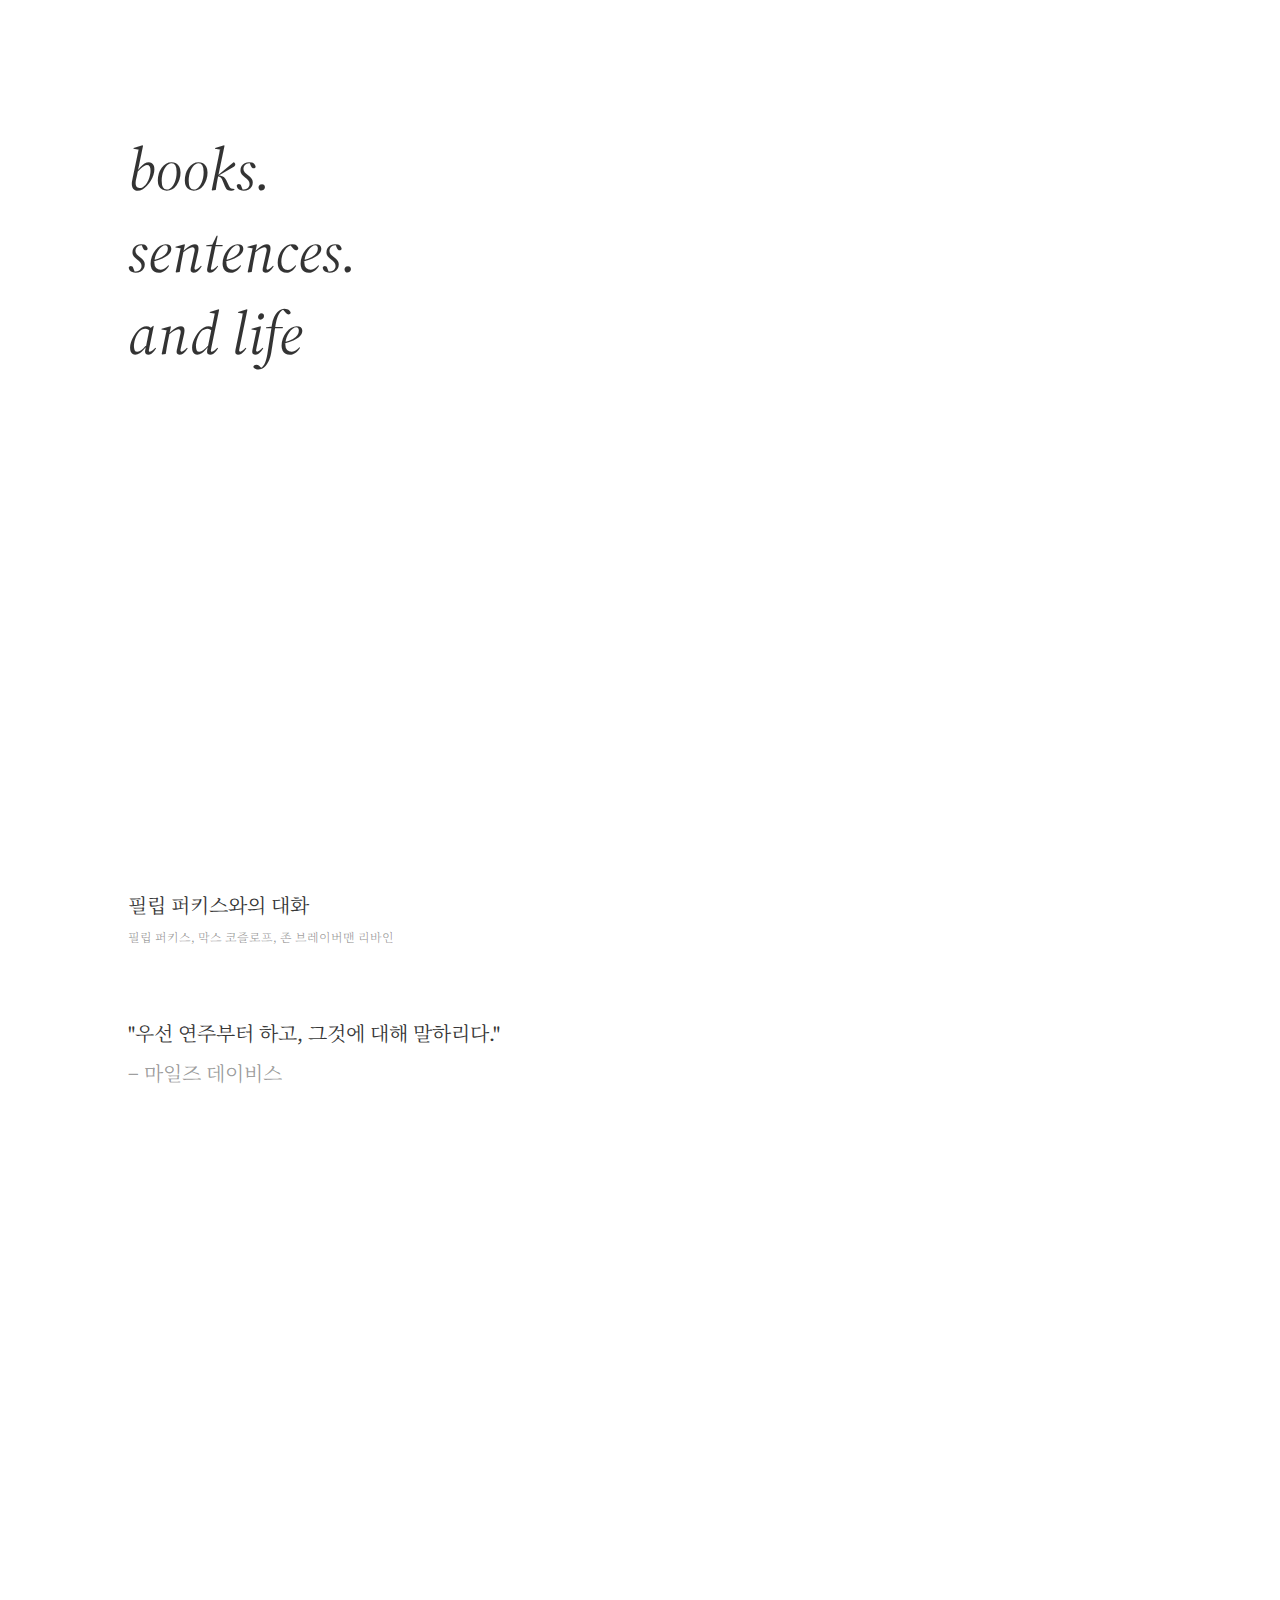
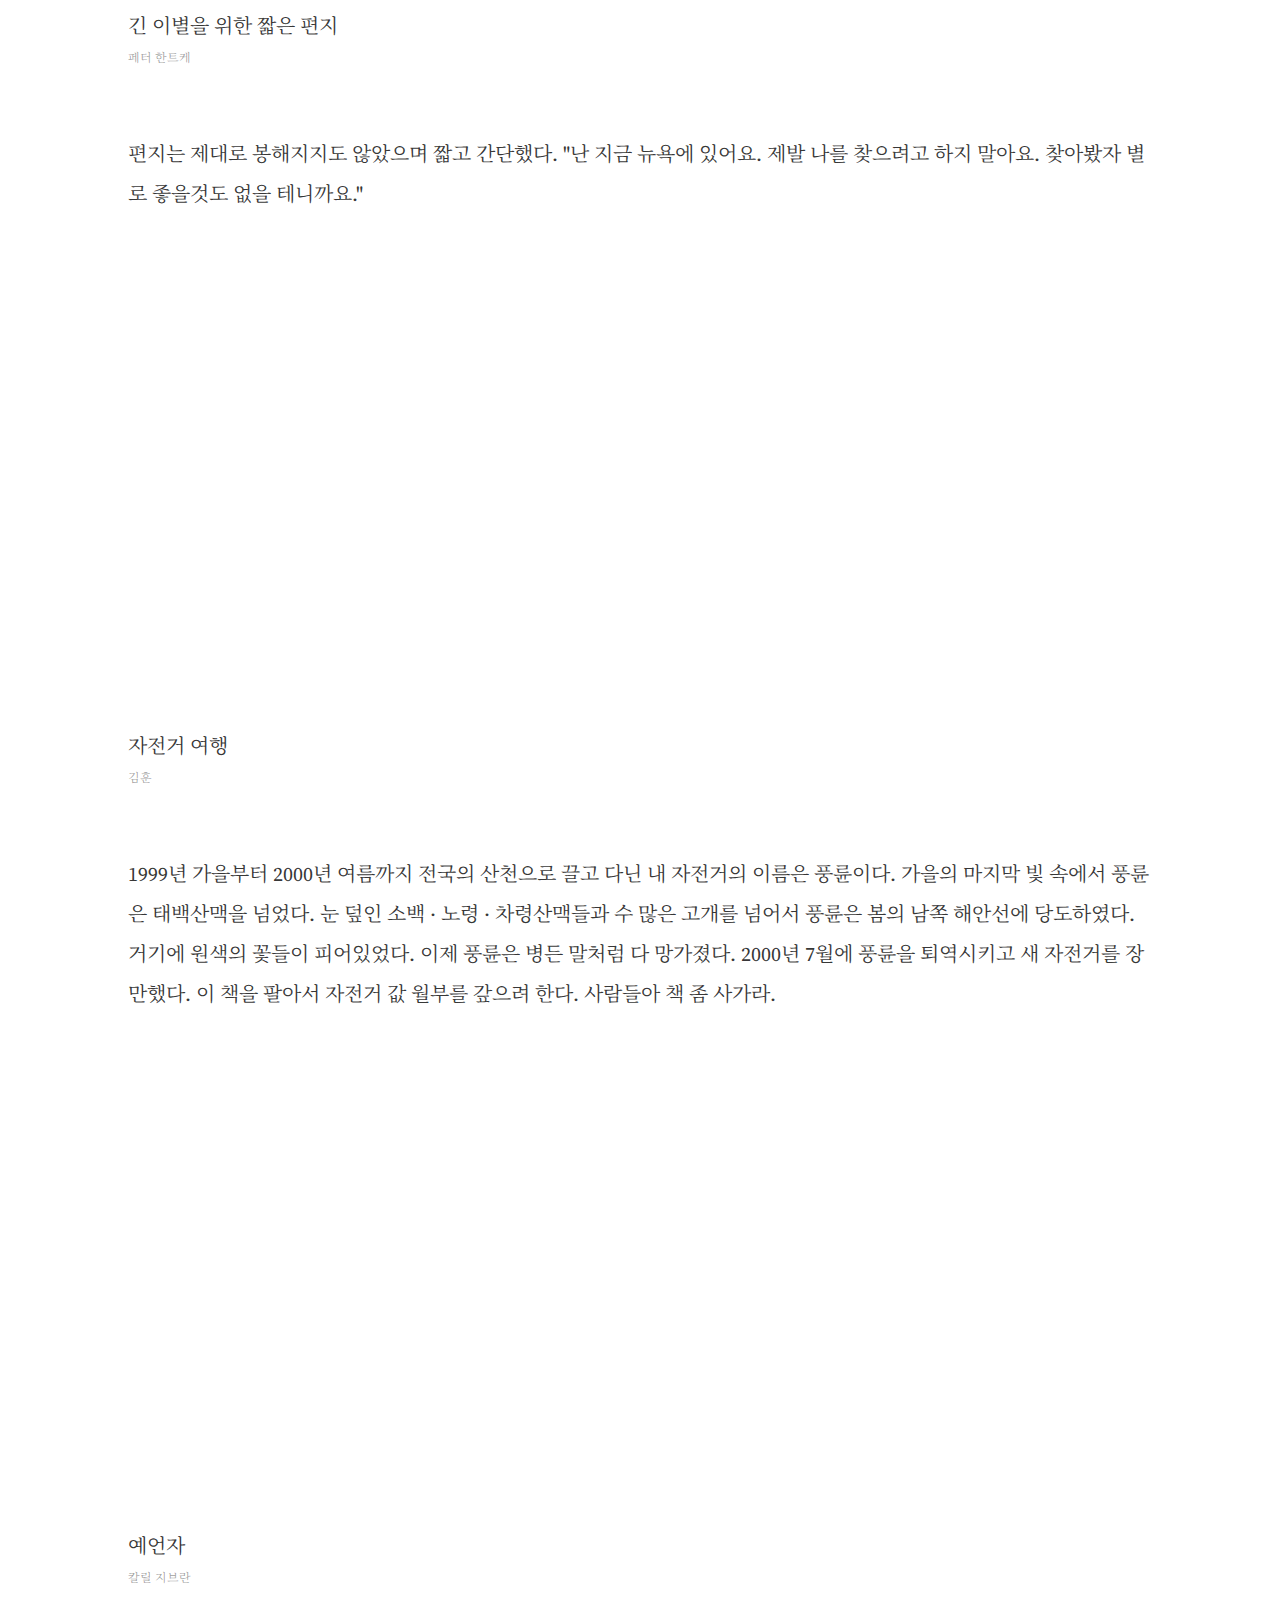
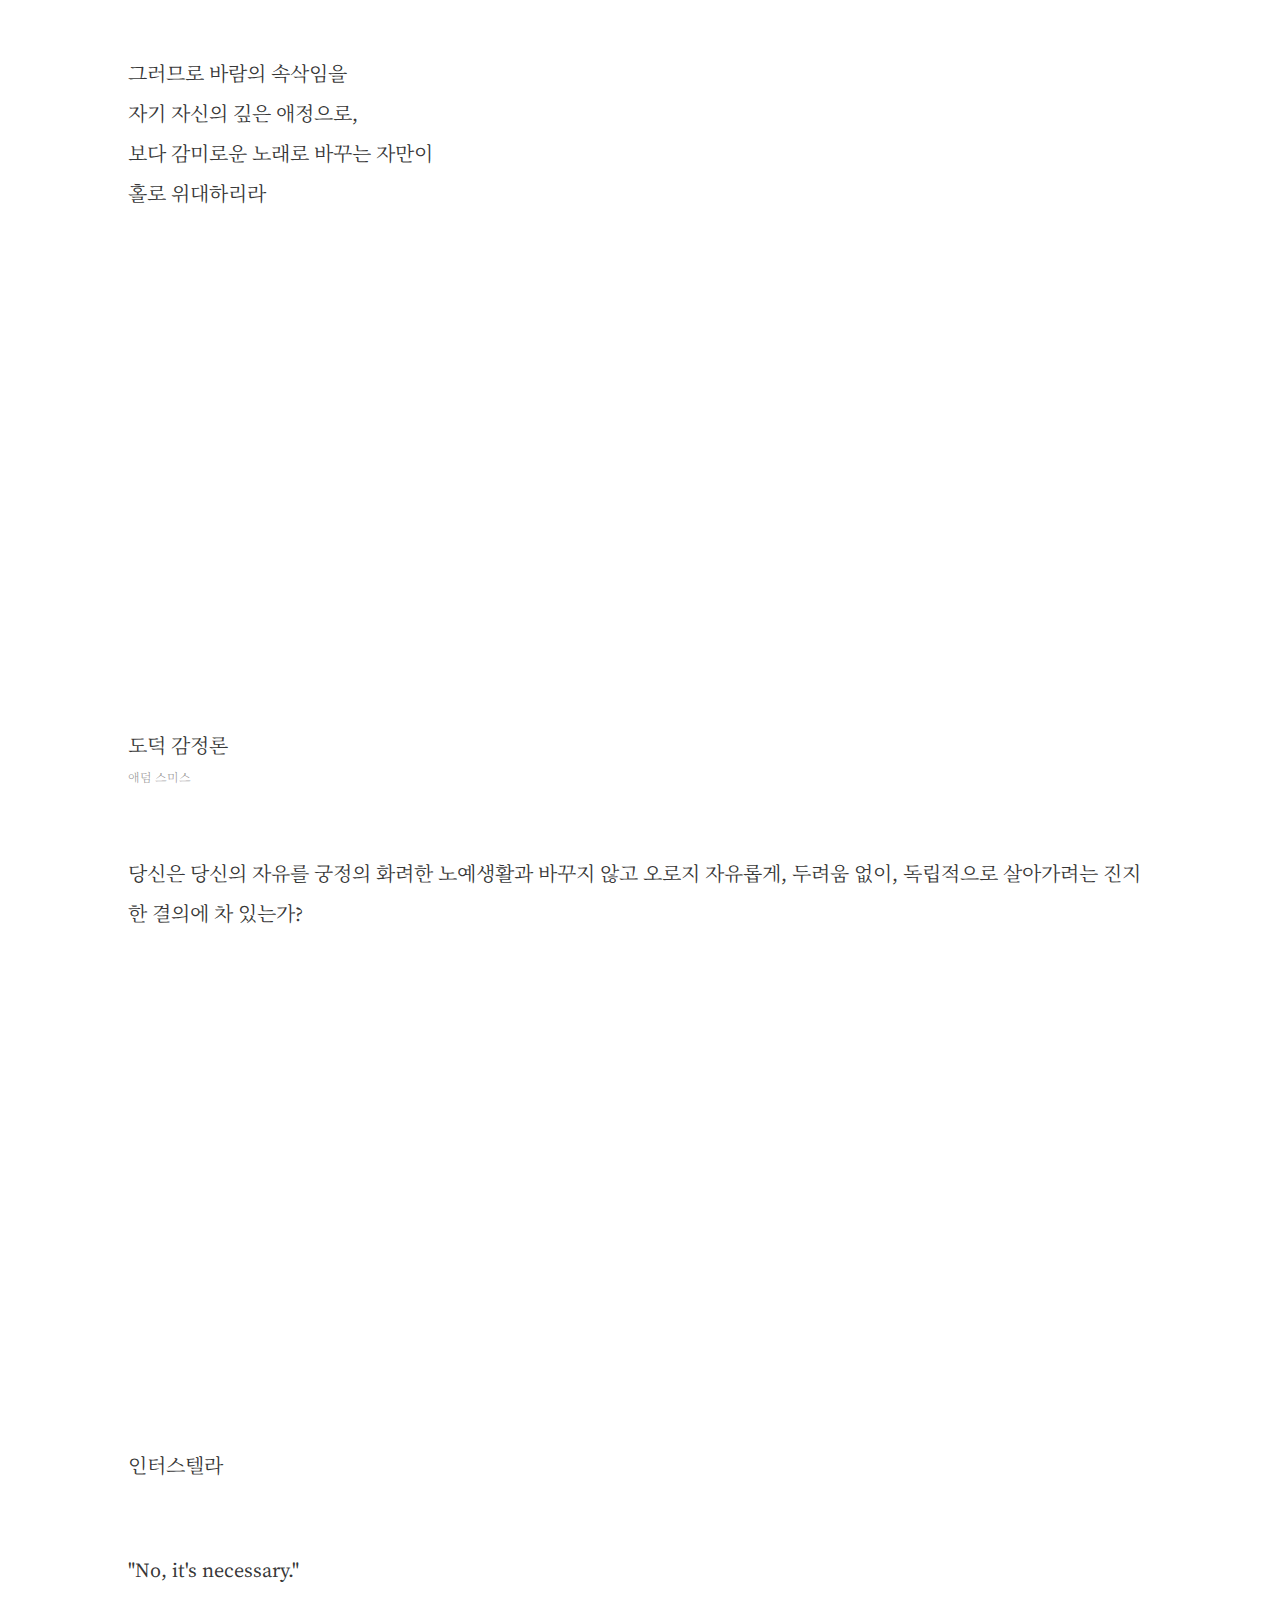
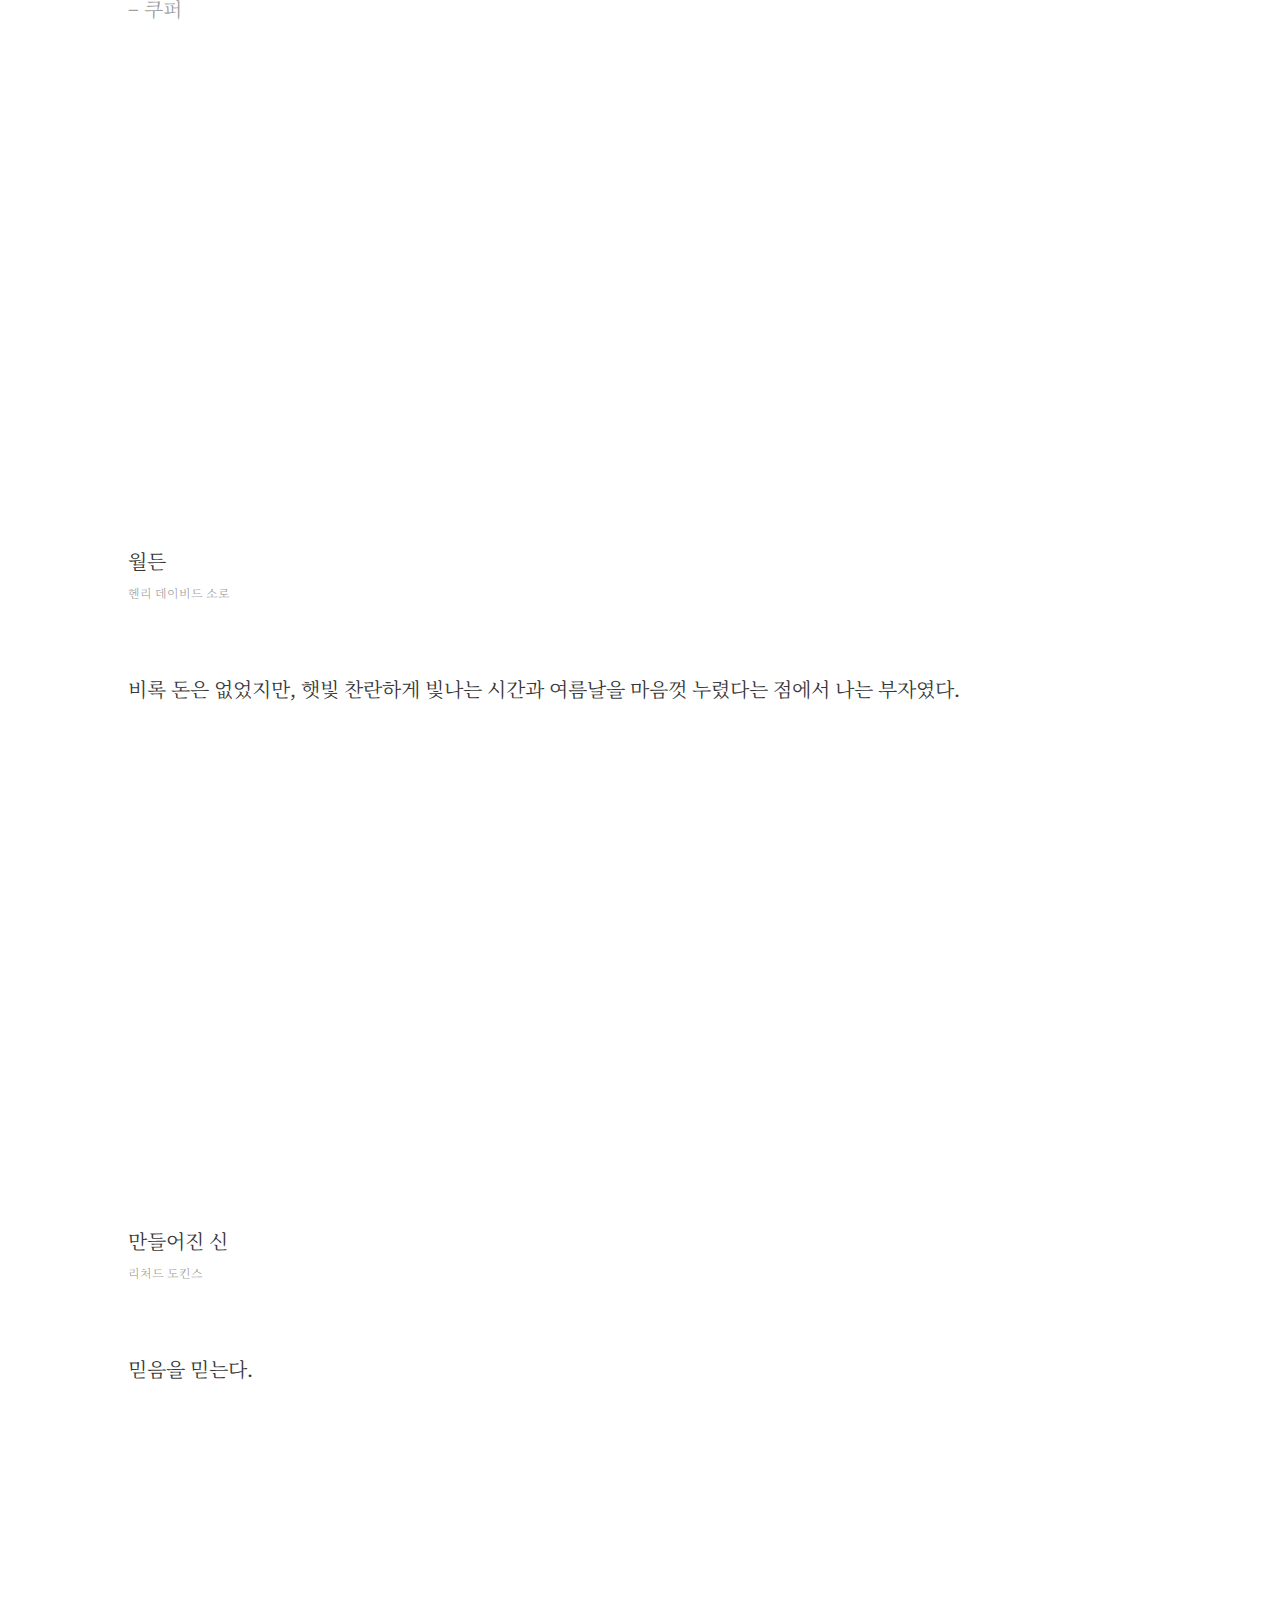
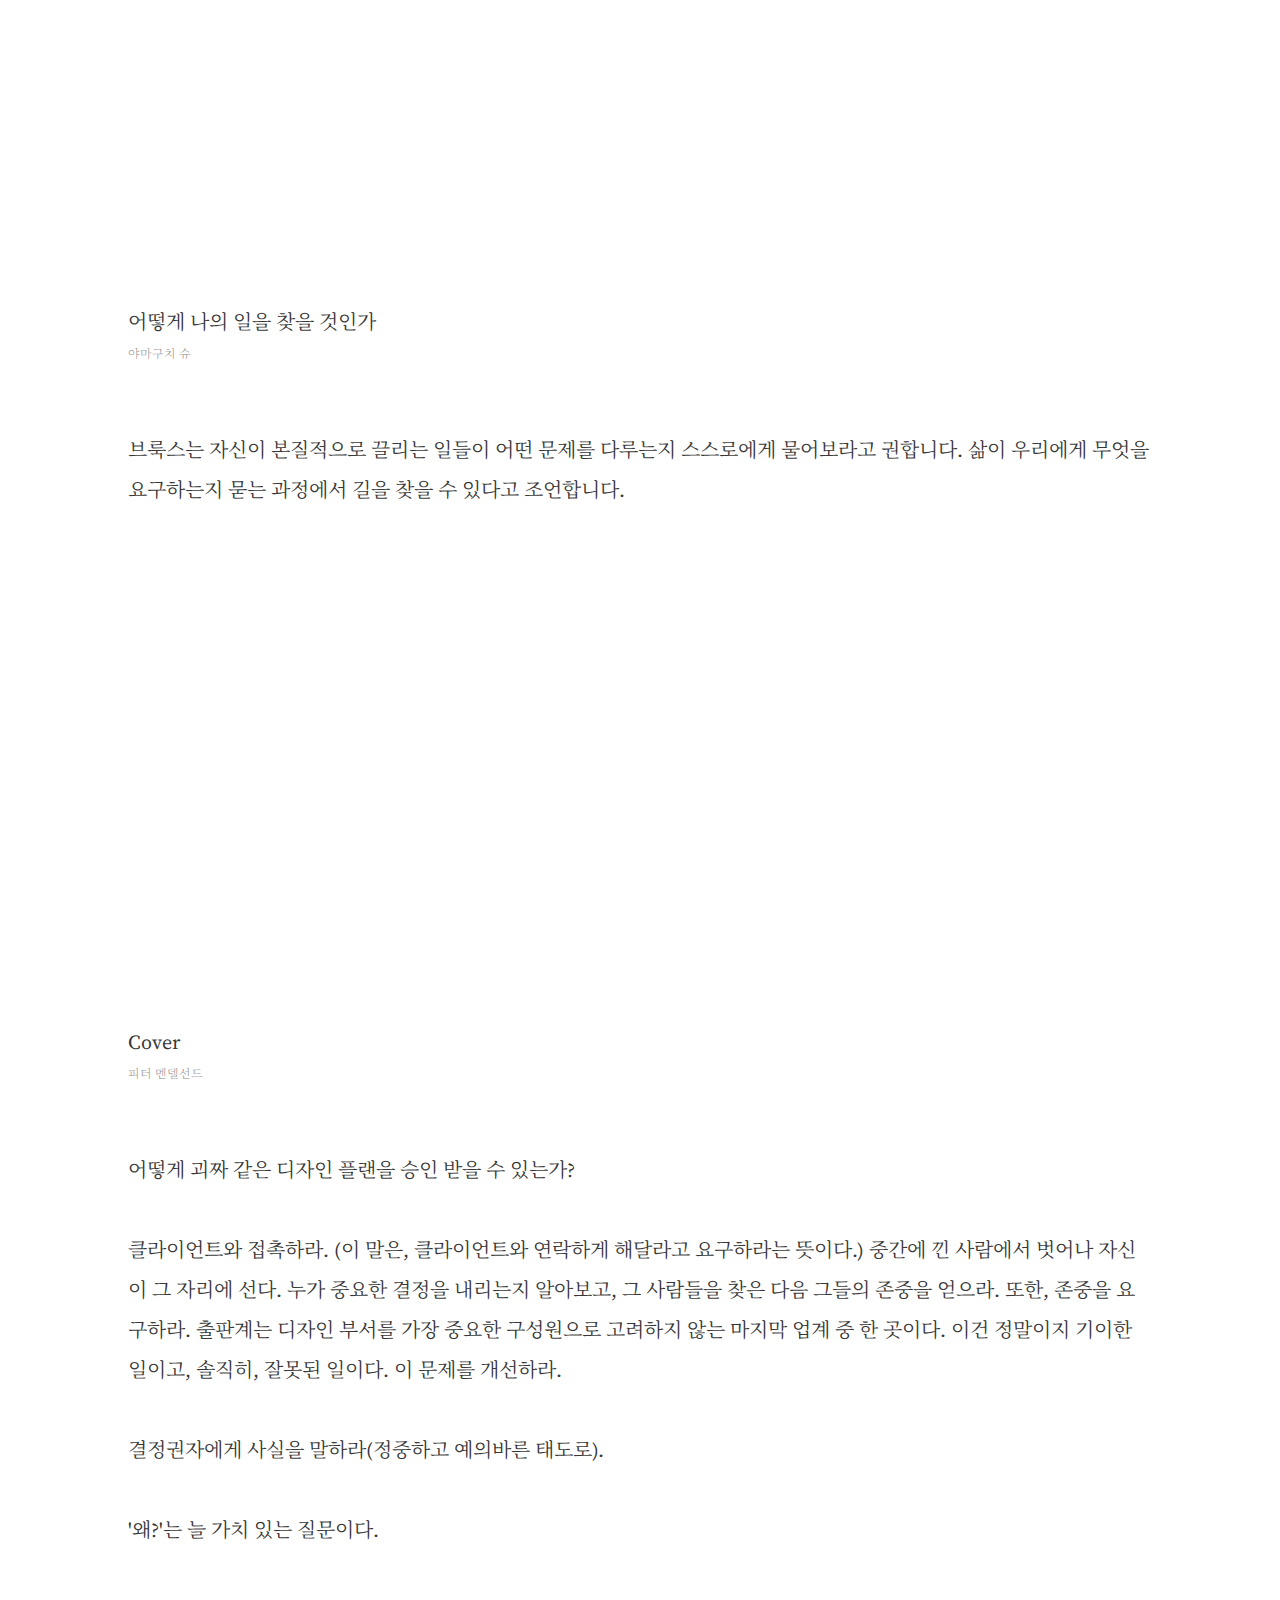
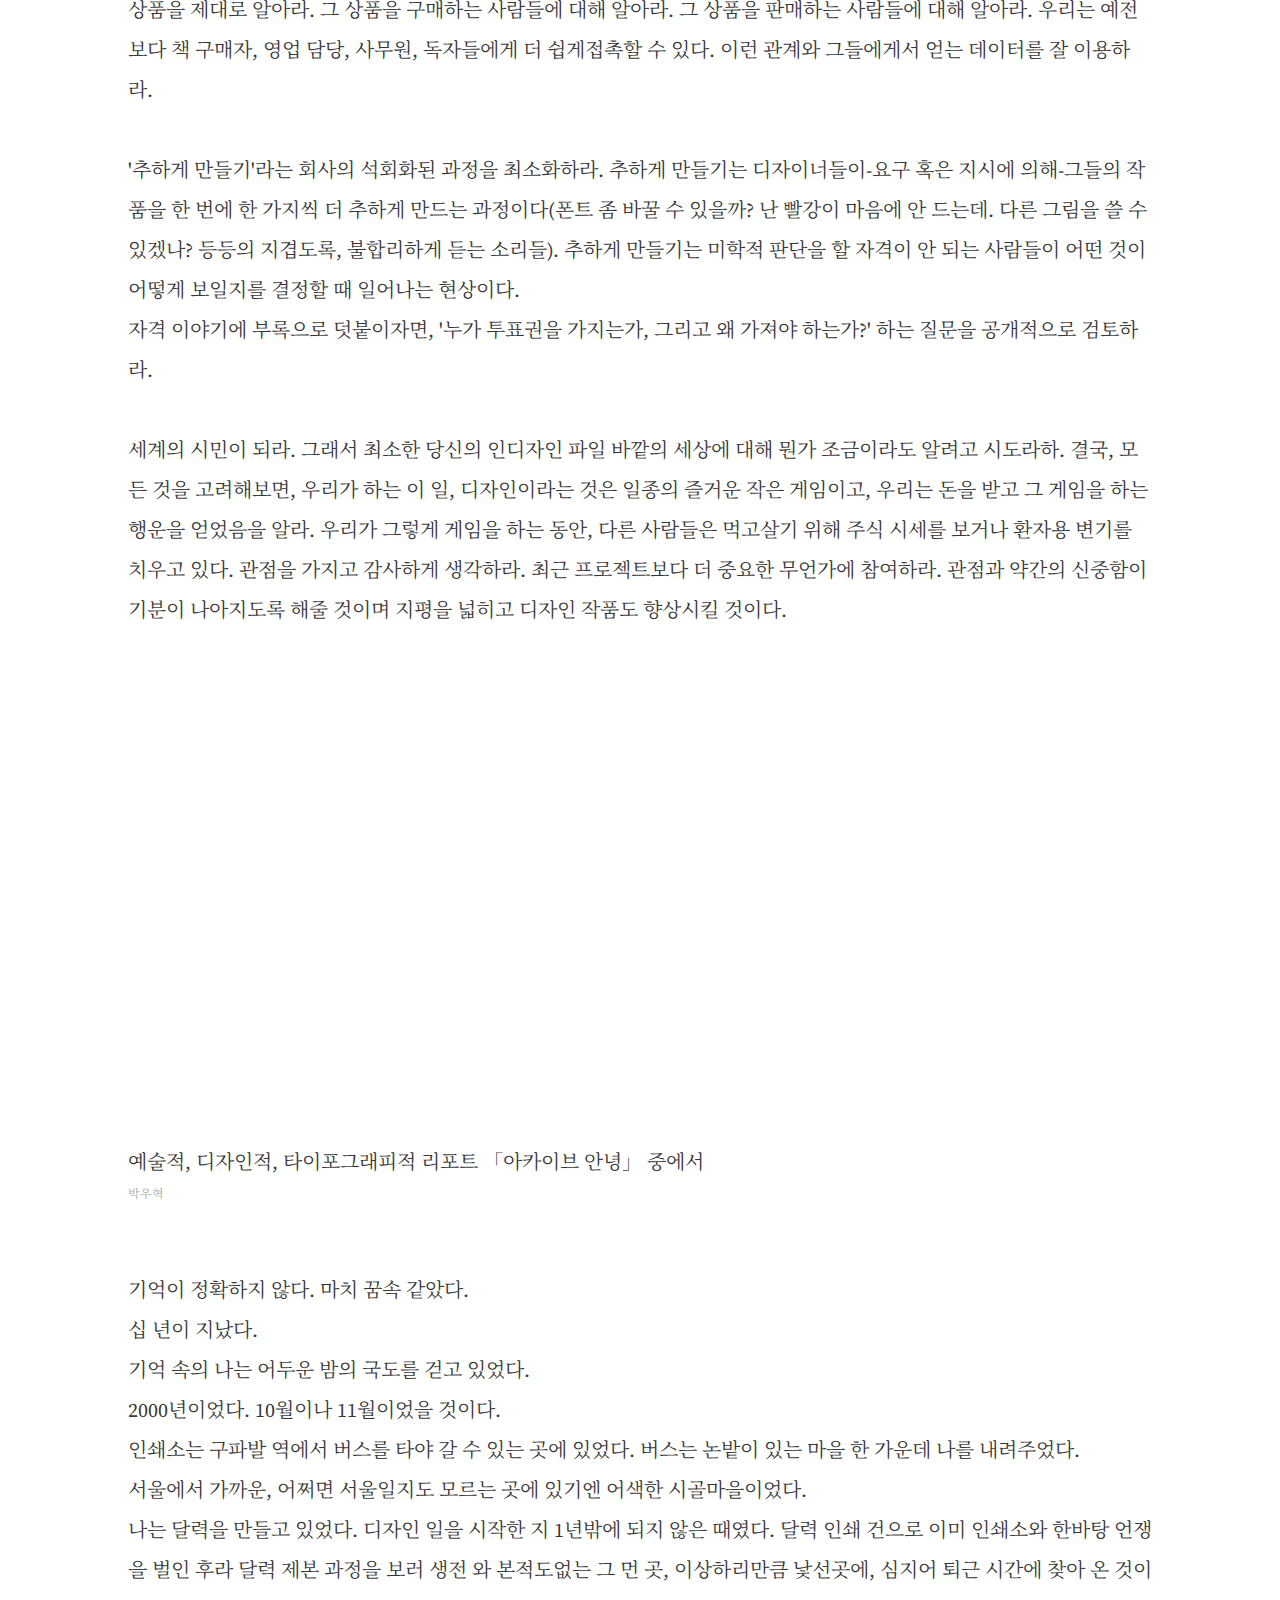
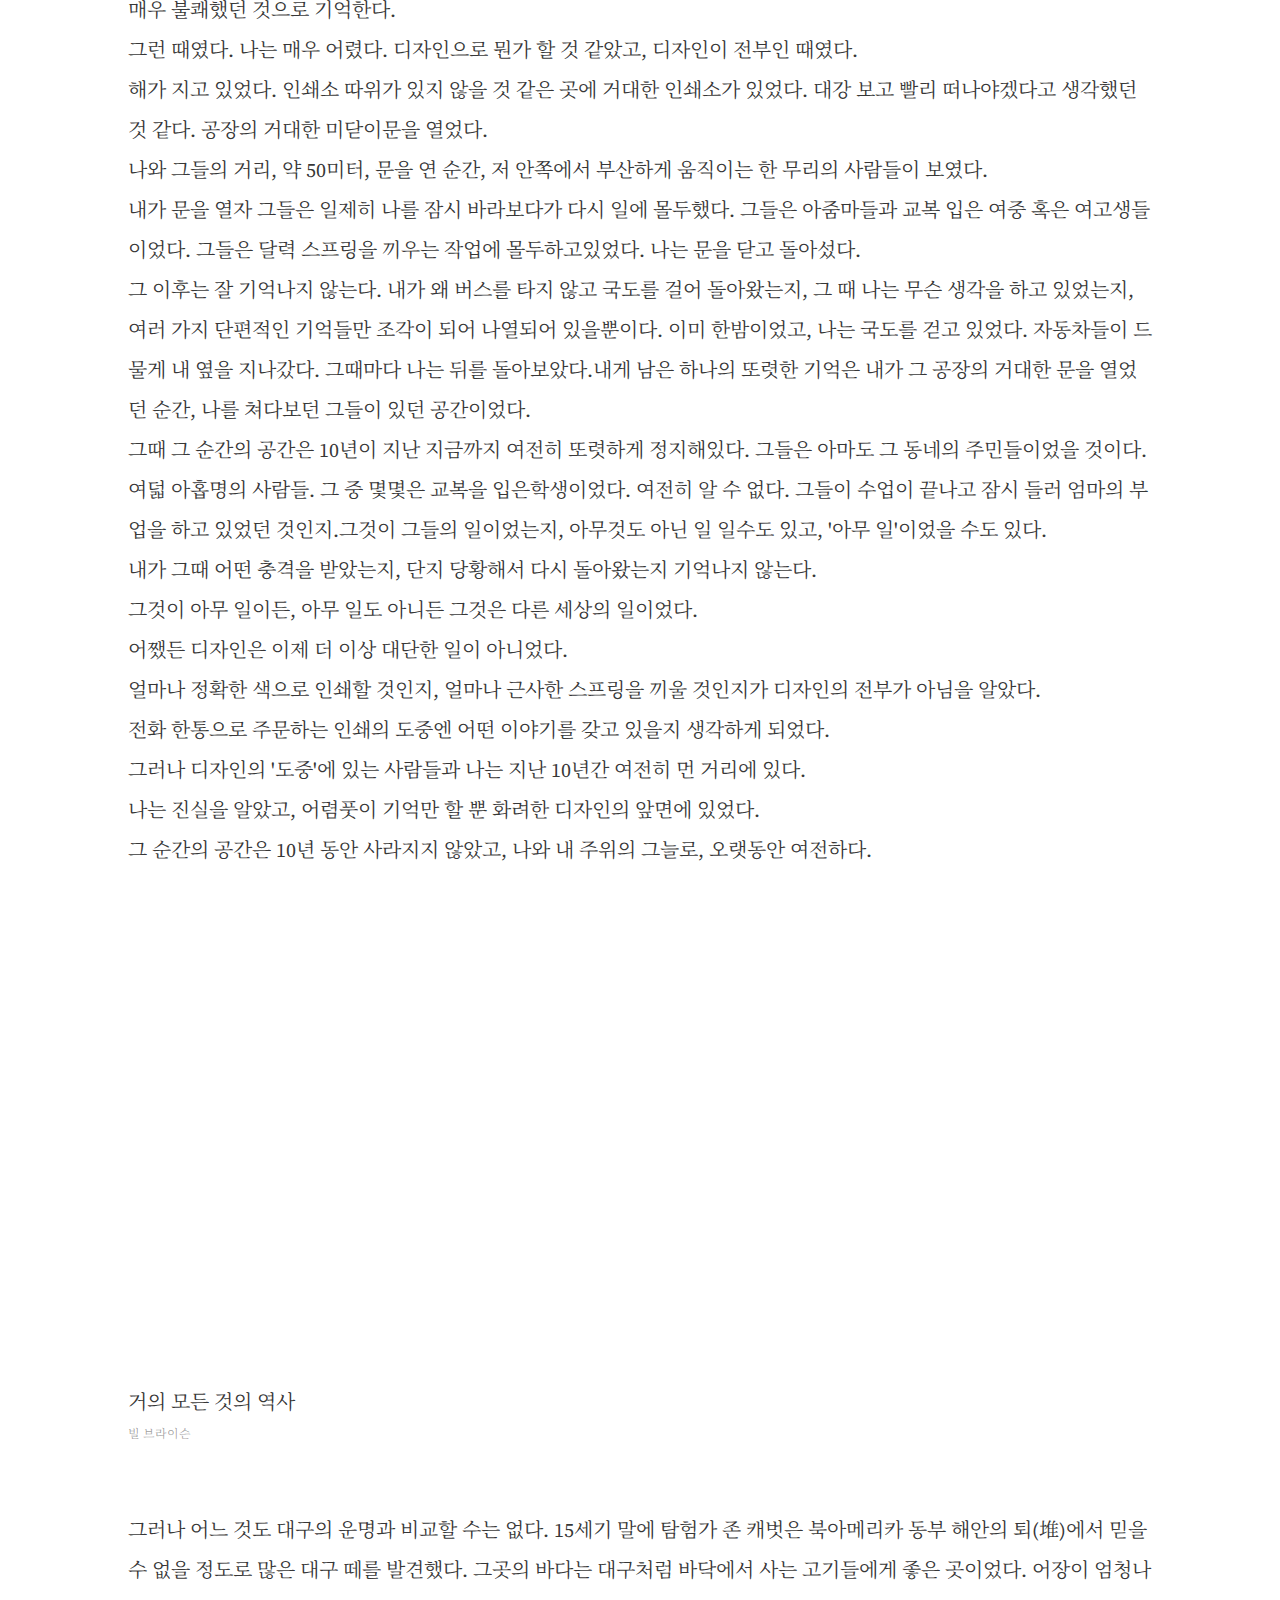
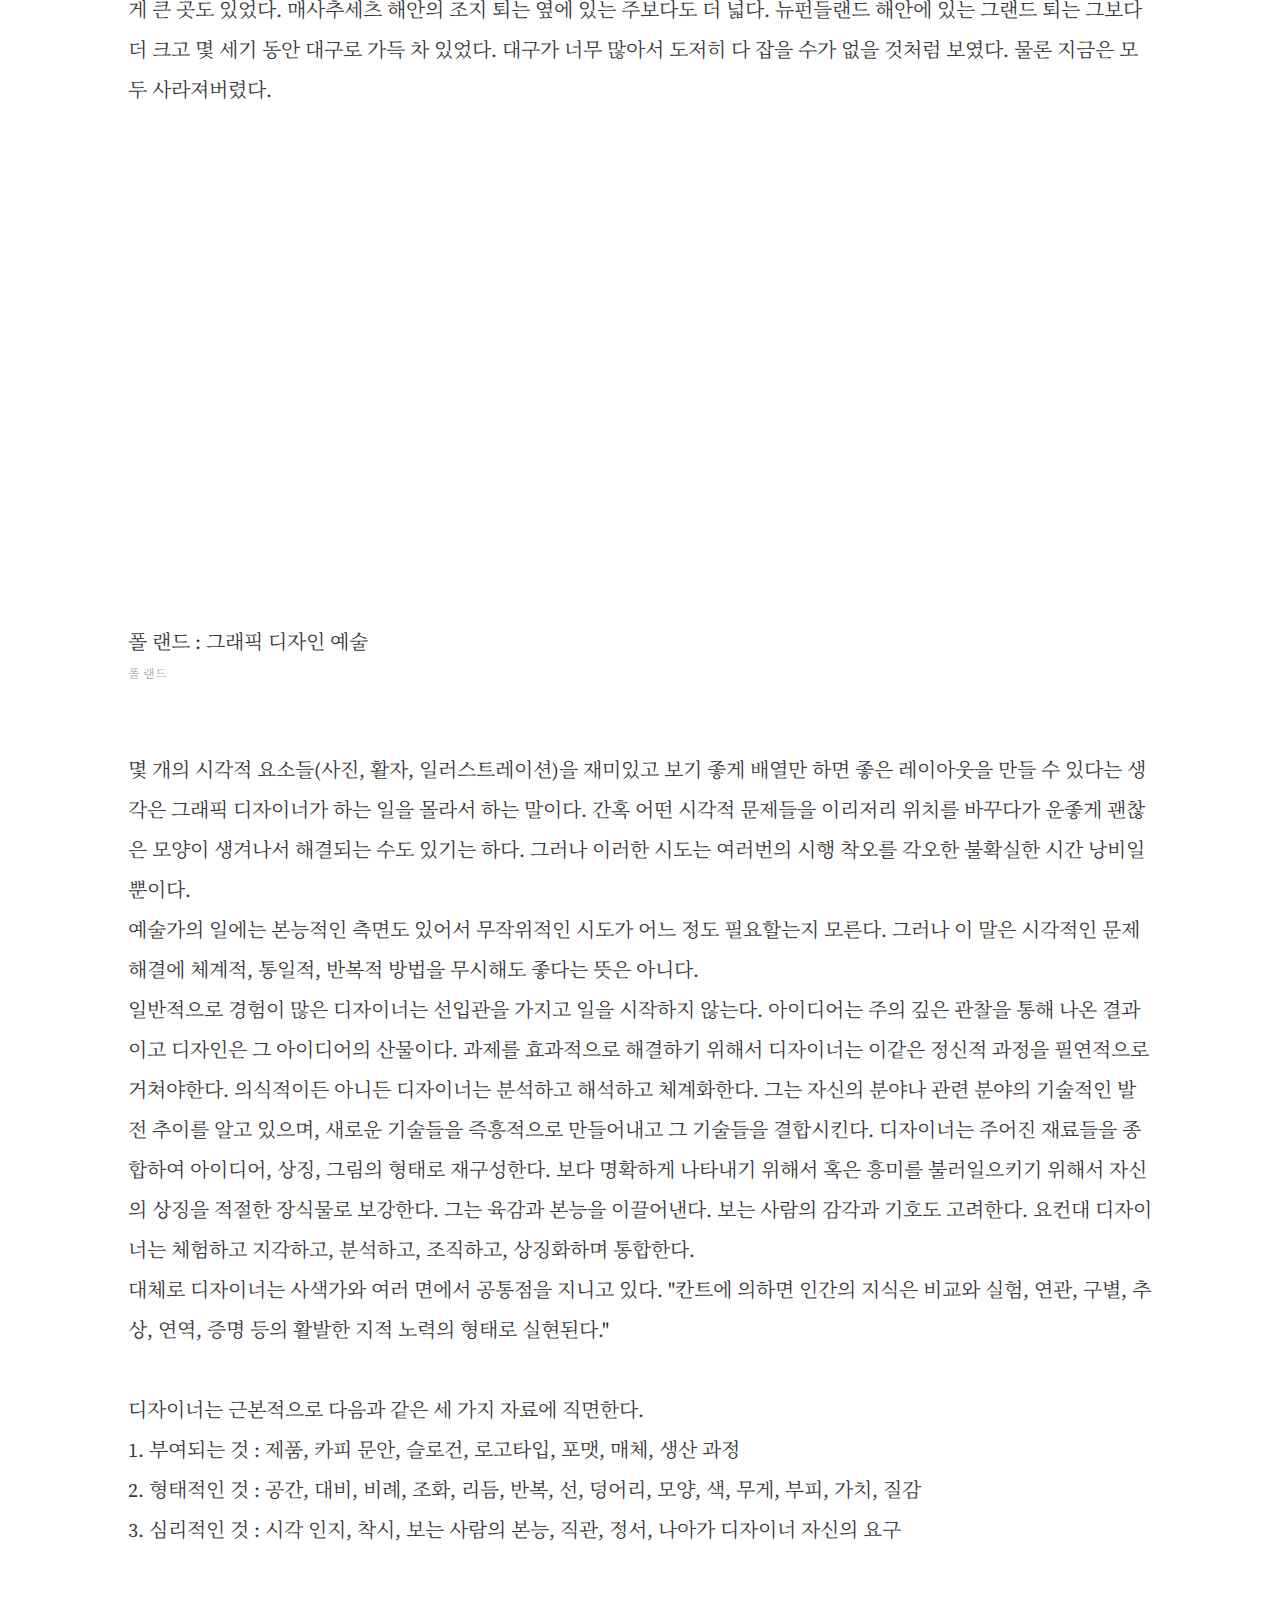
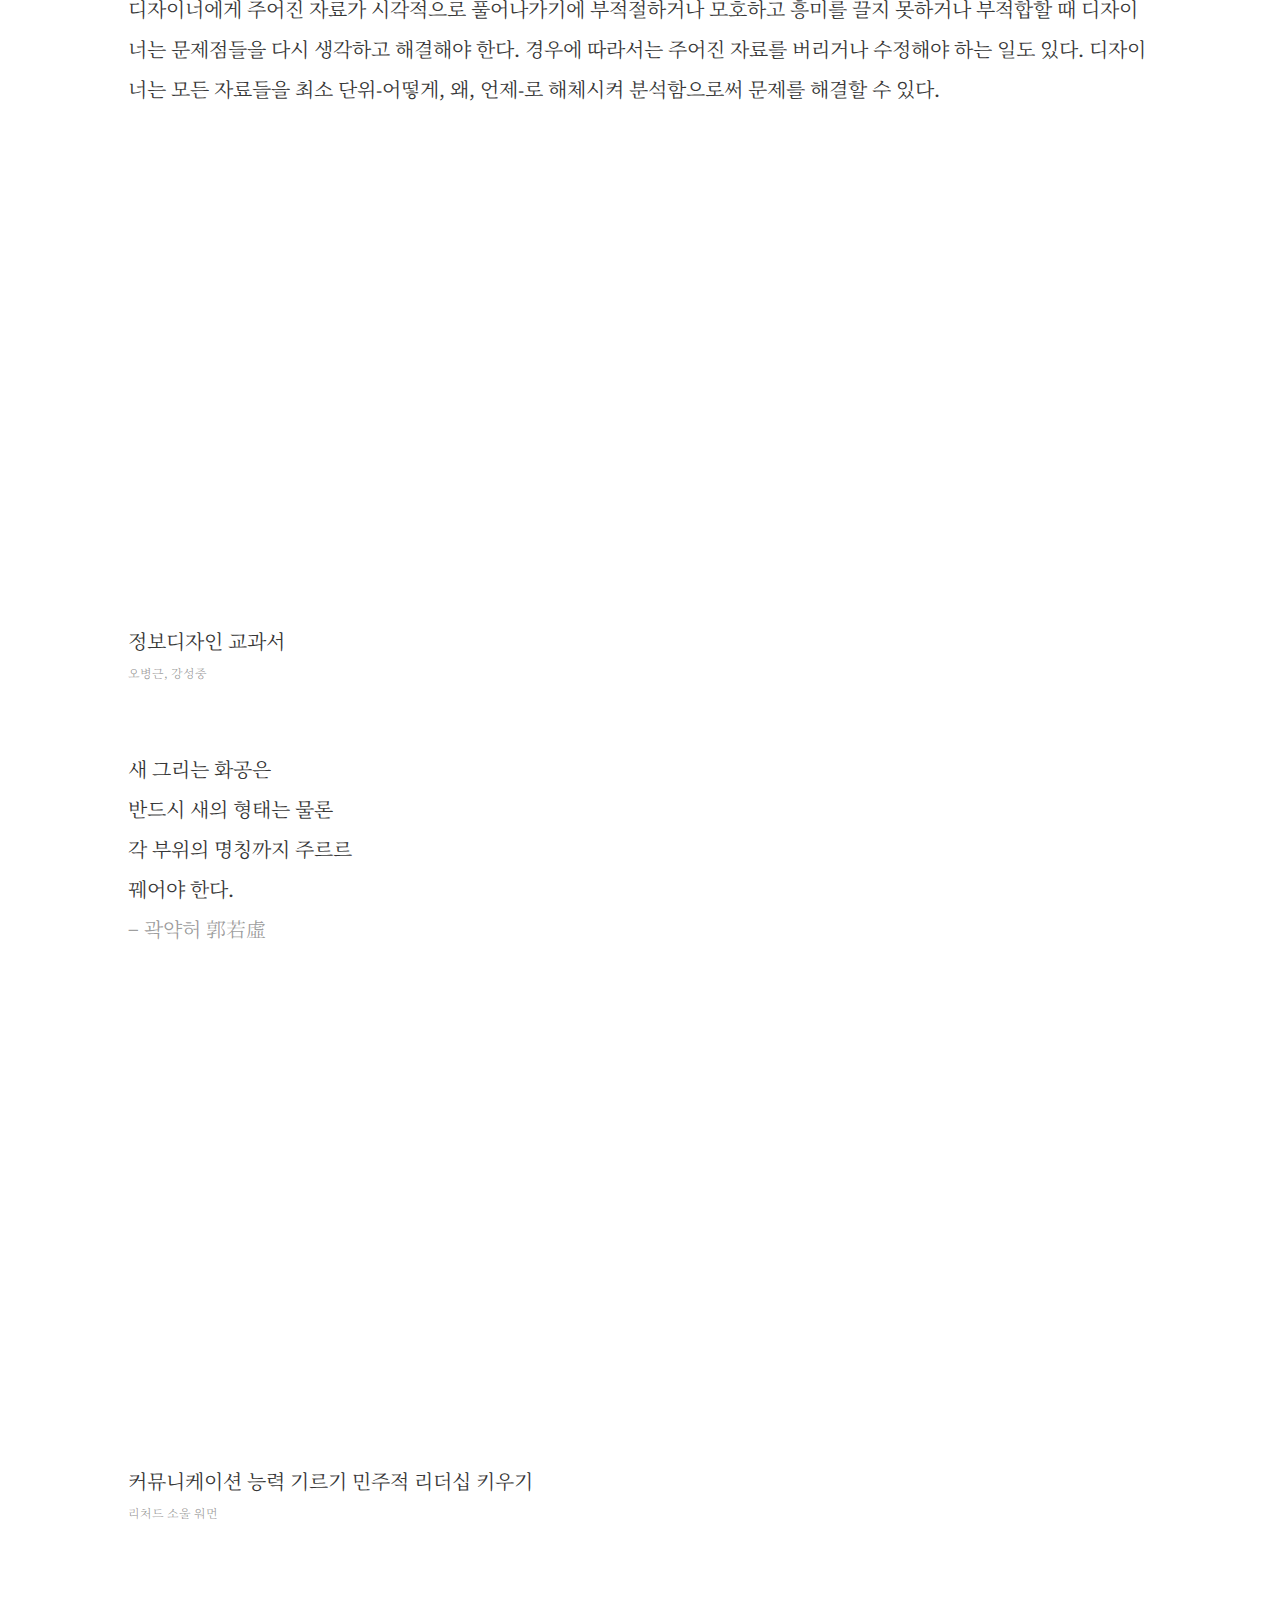
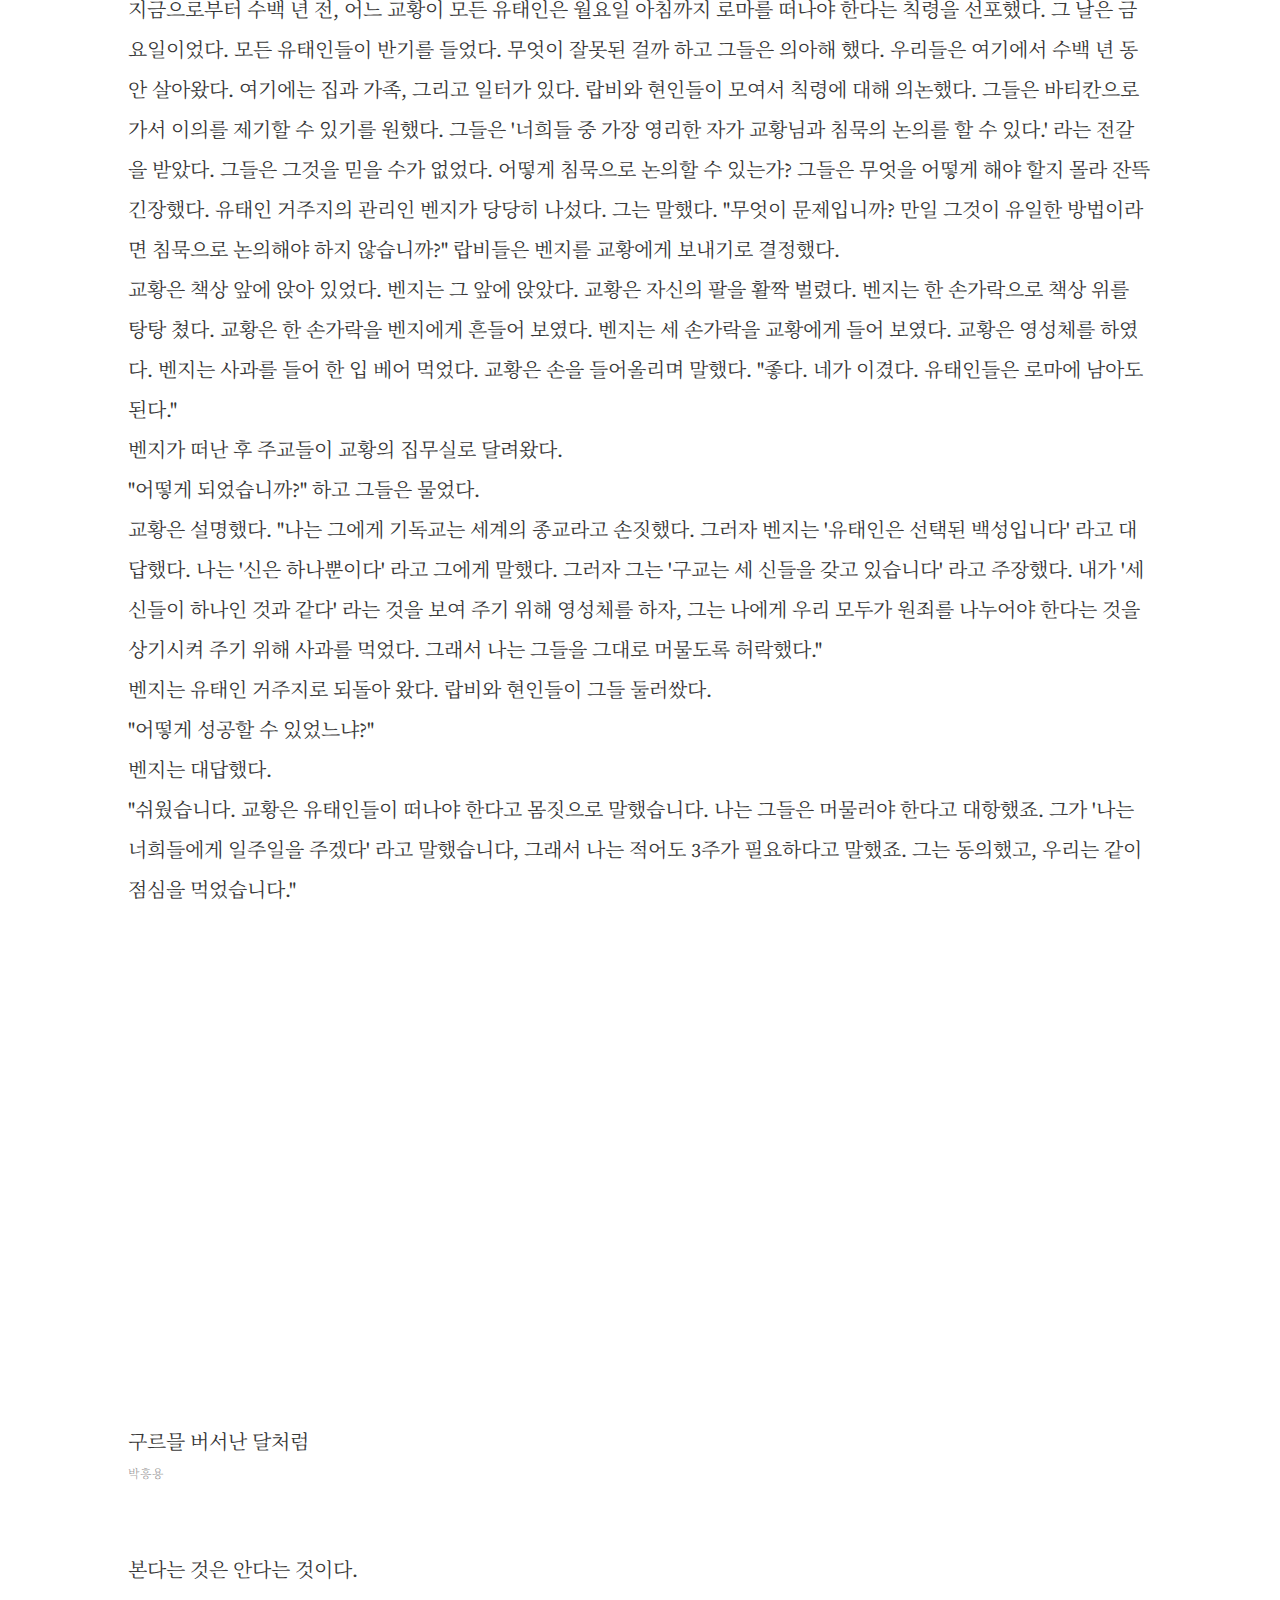
<file: index.html>
<!doctype html>
<html lang="ko">

<head>
<meta charset="utf-8">
<meta name="viewport" content="width=device-width">
<meta name="robots" content="index, follow">
<link rel="stylesheet" href="css/style.css">
<link rel="apple-touch-icon" sizes="180x180" href="favicon/apple-touch-icon.png">
<link rel="icon" type="image/png" sizes="32x32" href="favicon/favicon-32x32.png">
<link rel="icon" type="image/png" sizes="16x16" href="favicon/favicon-16x16.png">
<link rel="manifest" href="favicon/site.webmanifest">
<link rel="mask-icon" href="favicon/safari-pinned-tab.svg" color="#000">
<meta name="msapplication-TileColor" content="#000000">
<meta name="theme-color" content="#ffffff">
<title>books. sentences. and life</title>
<meta name="description" content="인생의 지표로 삼을 수 있는 문장을 비정기적으로 기록합니다.">
<meta property="og:type" content="website"> 
<meta property="og:title" content="books. sentences. and life">
<meta property="og:description" content="인생의 지표로 삼을 수 있는 문장을 비정기적으로 기록합니다.">
<meta property="og:image" content="https://www-kei.github.io/sentences/og.png">
<meta property="og:url" content="https://www-kei.github.io/sentences/">
</head>

<body>
<header>books.<br>sentences.<br>and life</header>
<hr class="hr gutter-xl">

<script src="sentences.json" type="text/javascript"></script>
<script>
    var parseData = JSON.parse(JSON.stringify(list));
    var obj = Object.keys(parseData.sentences).length;
    const makeItems = () => {
        let htmlStr = '';
        for(i=0; i < obj; i++){
            htmlStr += '<li><div><h3>' + parseData.sentences[i].title + '</h3><span>' + parseData.sentences[i].author + '</span></div><div><p>' + parseData.sentences[i].sentence + '</p><span>' + parseData.sentences[i].speaker + '</span></div></li>';
        }
        return htmlStr;
    };
    document.querySelector('body').insertAdjacentHTML(
        'beforeend',
        `<ul>
            ${makeItems(parseData)}
        </ul>`
    );
</script>
       
<footer>books books books, sometimes movies</footer>
</body>

</html>
</file>
<file: css/style.css>
@import url("https://fonts.googleapis.com/css2?family=Noto+Serif+KR&family=Source+Serif+4:opsz@8..60&display=swap");
hr {
  clear: both;
  margin: 0;
  border: none;
  outline: none;
}
hr.gutter-3xl {
  height: 51.2rem;
}
hr.gutter-2xl {
  height: 25.6rem;
}
hr.gutter-xl {
  height: 12.8rem;
}
hr.gutter-l {
  height: 6.4rem;
}
hr.gutter-m {
  height: 3.2rem;
}
hr.gutter-s {
  height: 1.6rem;
}

* {
  -webkit-overflow-scrolling: touch;
}

*,
*::before,
*::after {
  box-sizing: border-box;
}

html, body {
  min-height: 100%;
}

html {
  font-size: 10px;
  font-family: "Source Serif 4", "Noto Serif KR", serif;
  font-weight: 400;
  color: rgba(0, 0, 0, 0.8);
  scroll-behavior: smooth;
  -webkit-text-size-adjust: none;
}

body {
  background-color: #fff;
}

body, div, dl, dt, dd, ul, ol, li, h1, h2, h3, h4, h5, h6, pre, code, fieldset, form, legend, p, blockquote, th, td, label, input, select, textarea, button, a {
  margin: 0;
  padding: 0;
}

a, h1, h2, h2, h3, h4, h5, h6, label, input, textarea, select, button, small, p, span, dl, ul, ol, th, td, address, em, i, strong {
  font-size: inherit;
  font-family: inherit;
  font-weight: inherit;
  line-height: 2;
  color: inherit;
}

dl, ol, ul, li {
  list-style: none;
}

h1, h2, h2, h3, h4, h5, h6, address, em, i, strong, th {
  font-style: normal;
}

a {
  text-decoration: none;
}

img {
  border: 0;
}

fieldset {
  border: none;
}

a:focus, button:focus, textarea:focus, input:focus, select:focus, li:focus {
  outline: none;
}

a, button, select {
  cursor: pointer;
}

input[type=button], input[type=submit], select {
  border: none;
  background: none;
}

input[type=text], input[type=password], input[type=search], input[type=number], input[type=email], input[type=tel], input[type=file], input[type=date], select, textarea {
  -webkit-appearance: none;
  border-radius: 0;
  -webkit-border-radius: 0;
}

select {
  -webkit-appearance: none;
  -moz-appearance: none;
  appearance: none;
  box-sizing: border-box !important;
  vertical-align: middle !important;
}

select::-ms-expand {
  display: none;
}

textarea {
  resize: vertical;
}

button {
  border: none;
  background: transparent;
}

table {
  border-spacing: 0;
}

iframe {
  border: none;
}

.hypen {
  width: 2rem;
  height: 0.12rem;
  background-color: #000;
}

.quote:before {
  content: '"';
}
.quote:after {
  content: '"';
}

.speaker:before {
  content: "- ";
}

body {
  margin-right: 3.2rem;
  margin-left: 3.2rem;
  font-size: 1.6rem;
}
@media screen and (min-width: 768px) and (max-width: 1199px) {
  body {
    margin-right: 6.4rem;
    margin-left: 6.4rem;
  }
}
@media screen and (min-width: 1200px) and (max-width: 1679px) {
  body {
    margin-right: 12.8rem;
    margin-left: 12.8rem;
  }
}
@media screen and (min-width: 1680px) {
  body {
    max-width: 1200px;
    margin-right: auto;
    margin-left: auto;
  }
}

header {
  padding-top: 12.8rem;
  padding-bottom: 12.8rem;
  font-size: 4rem;
  font-style: italic;
}
@media screen and (min-width: 1200px) and (max-width: 1679px) {
  header {
    font-size: 6rem;
  }
}
@media screen and (min-width: 1680px) {
  header {
    font-size: 8rem;
  }
}

footer {
  margin-top: 12.8rem;
  padding-top: 12.8rem;
  padding-bottom: 12.8rem;
  border-top: 1px solid rgba(0, 0, 0, 0.1);
  color: rgba(0, 0, 0, 0.4);
}
@media screen and (min-width: 1200px) {
  footer {
    margin-top: 25.6rem;
    padding-top: 25.6rem;
    padding-bottom: 25.6rem;
  }
}
@media screen and (max-width: 1679px) {
  footer {
    font-size: 1.2rem;
  }
}
@media screen and (min-width: 1680px) {
  footer {
    font-size: 1.6rem;
  }
}

ul li {
  padding-top: 12.8rem;
  padding-bottom: 12.8rem;
}
@media screen and (min-width: 1200px) {
  ul li {
    padding-top: 25.6rem;
    padding-bottom: 25.6rem;
  }
}
@media screen and (min-width: 1200px) and (max-width: 1679px) {
  ul div:first-child h3 {
    font-size: 2rem;
  }
}
@media screen and (min-width: 1680px) {
  ul div:first-child h3 {
    font-size: 2.4rem;
  }
}
@media screen and (max-width: 1679px) {
  ul div:first-child span {
    font-size: 1.2rem;
  }
}
@media screen and (min-width: 1680px) {
  ul div:first-child span {
    font-size: 1.6rem;
  }
}
ul div:last-child {
  margin-top: 3.2rem;
}
@media screen and (min-width: 1200px) {
  ul div:last-child {
    margin-top: 6.4rem;
  }
}
@media screen and (min-width: 1200px) and (max-width: 1679px) {
  ul div:last-child {
    font-size: 2rem;
  }
}
@media screen and (min-width: 1680px) {
  ul div:last-child {
    font-size: 2.4rem;
  }
}
ul span {
  display: block;
  color: rgba(0, 0, 0, 0.4);
}
</file>
